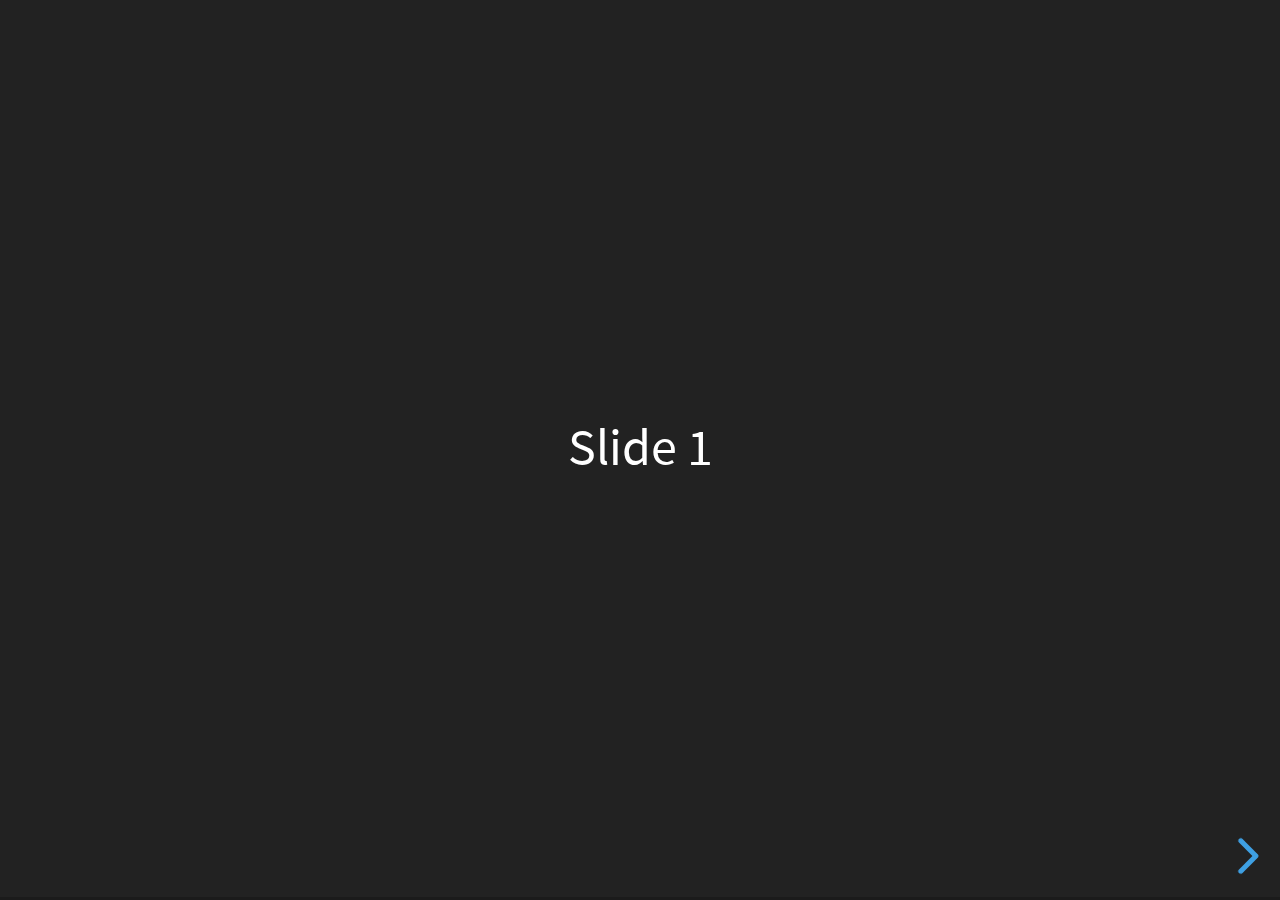
<file: lesson1/index.html>
<!doctype html>
<html>
	<head>
		<meta charset="utf-8">
		<meta name="viewport" content="width=device-width, initial-scale=1.0, maximum-scale=1.0, user-scalable=no">

		<title>reveal.js</title>

		<link rel="stylesheet" href="../reveal/css/reveal.css">
		<link rel="stylesheet" href="../reveal/css/theme/black.css">

		<!-- Theme used for syntax highlighting of code -->
		<link rel="stylesheet" href="../reveal/lib/css/zenburn.css">

		<!-- Printing and PDF exports -->
		<script>
			var link = document.createElement( 'link' );
			link.rel = 'stylesheet';
			link.type = 'text/css';
			link.href = window.location.search.match( /print-pdf/gi ) ? '../reveal/css/print/pdf.css' : '../reveal/css/print/paper.css';
			document.getElementsByTagName( 'head' )[0].appendChild( link );
		</script>
	</head>
	<body>
		<div class="reveal">
			<div class="slides">
				<section>Slide 1</section>
				<section>Slide 2</section>
			</div>
		</div>

		<script src="../reveal/lib/js/head.min.js"></script>
		<script src="../reveal/js/reveal.js"></script>

		<script>
			// More info about config & dependencies:
			// - https://github.com/hakimel/reveal.js#configuration
			// - https://github.com/hakimel/reveal.js#dependencies
			Reveal.initialize({
				dependencies: [
					{ src: '../reveal/plugin/markdown/marked.js' },
					{ src: '../reveal/plugin/markdown/markdown.js' },
					{ src: '../reveal/plugin/notes/notes.js', async: true },
					{ src: '../reveal/plugin/highlight/highlight.js', async: true, callback: function() { hljs.initHighlightingOnLoad(); } }
				]
			});
		</script>
	</body>
</html>
</file>
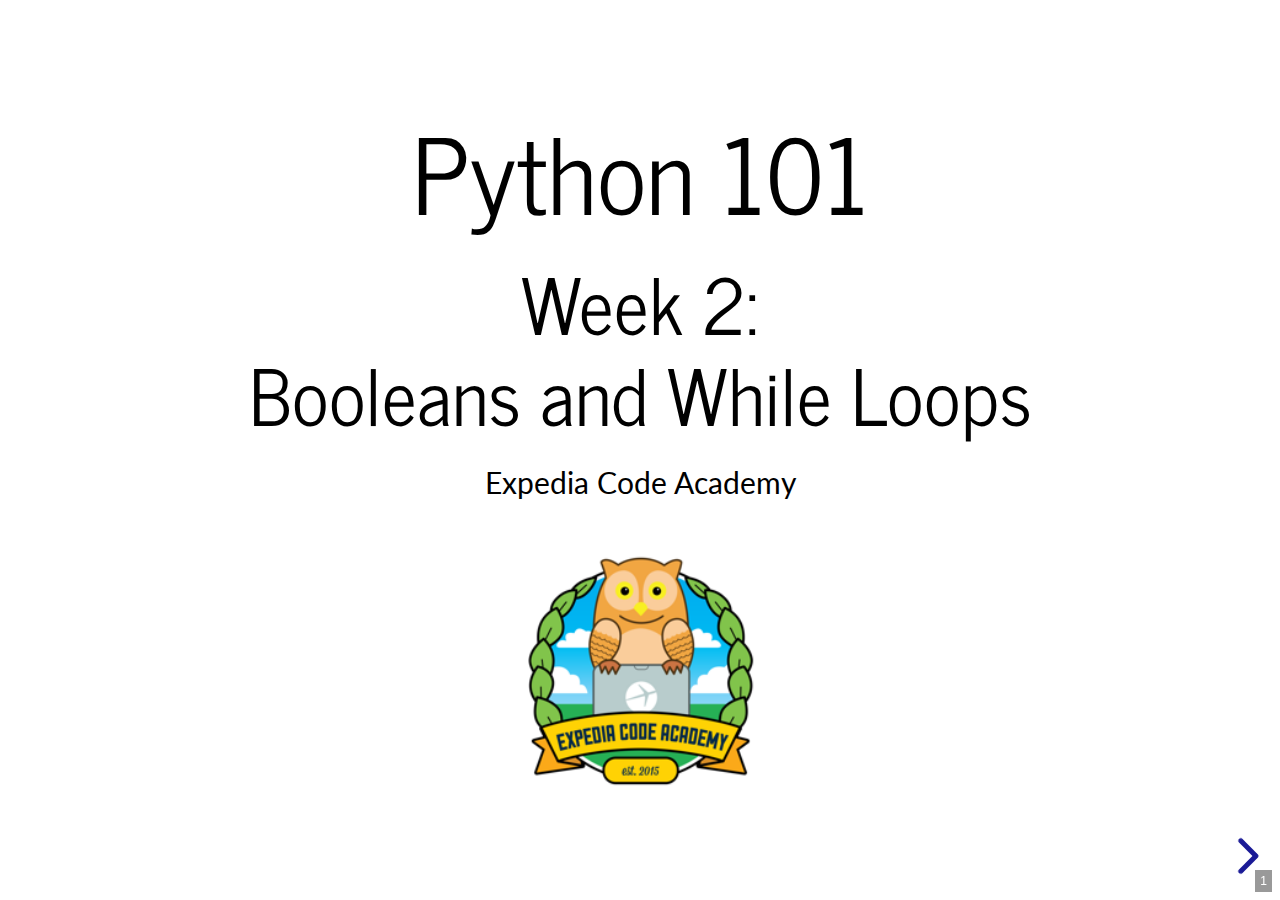
<file: lesson2.html>
<!doctype html>
<html>
  <head>
    <meta charset="utf-8">
    <meta name="viewport" content="width=device-width, initial-scale=1.0, maximum-scale=1.0, user-scalable=no">

    <title>Week 2 - Booleans and While Loops</title>

    <link rel="stylesheet" href="reveal/css/reveal.css">
    <!-- Theme set to Simple Serif with custom overrides below -->
    <link rel="stylesheet" href="reveal/css/theme/simple.css">
    <link rel="stylesheet" href="static/css/custom.css">

    <!-- Theme used for syntax highlighting of code -->
    <link rel="stylesheet" href="reveal/lib/css/zenburn.css">

    <!-- Printing and PDF exports -->
    <script>
      var link = document.createElement( 'link' );
      link.rel = 'stylesheet';
      link.type = 'text/css';
      link.href = window.location.search.match( /print-pdf/gi ) ? 'reveal/css/print/pdf.css' : 'reveal/css/print/paper.css';
      document.getElementsByTagName( 'head' )[0].appendChild( link );
    </script>
  </head>
  <body>
    <div class="reveal">
      <div class="slides">
        <!-- TITLE SLIDE -->
        <section> 
          <br>
          <h2>Python 101</h2>
          <h3>Week 2:<br>Booleans and While Loops</h3>
          <p>
            <small>Expedia Code Academy</small>
            <br>
            <img src="static/img/code_academy_logo.png" border="0px">
          </p>
        </section>

        <section>
          <h3>Data types so far</h3>
          <p>
            <br>We have seen two types of data already:<br>
          </p>
          <ul>
            <li class="fragment">Numbers:
              <span id="code">
                <ul>
                  <li>0</li>
                  <li>-124.5</li>
                </ul>
              </span>
            </li>
            <li class="fragment">Strings:
              <span id="code">
                <ul>
                  <li>'hello'</li>
                  <li>'I am 99 years old!'</li>
                </ul>
              </span>
            </li>
          </ul>
        </section>

         <section>
          <h3>Booleans</h3>
          <p>
            <br>
            A really useful data type is a <b>Boolean</b>
            <br>
            It can represent two values - <b>True</b> or <b>False</b>
            <br><br>
          </p>

          <div class="fragment">
            <pre><code class="python" data-trim>
            my_boolean = 5 > 2
            print(my_boolean)

            another_boolean = 3.14 < -3
            print(another_boolean)
            </code></pre>
          </div>
        </section>

        <section>
          <h3>Comparisons</h3>  
          <div class="fragment">
            <p>We can also test for equality using ==</p>

            <pre><code class="python" data-trim>
                first_number = 12 / 3
                second_number = 2 * 2
                are_equal = first_number == second_number
                print(are_equal)
            </code></pre>
          </div>

          <br>
          
          <div class="fragment">
            <p>We can also do "less-than-or-equal" and "greater-than-or-equal" comparisons:</p>

            <pre><code class="python" data-trim>
            2 <= 5  # but not 2 =< 5, order matters!

            242 >= 242  # but not 242 => 2
            </code></pre>
          </div>
        </section>

        <section>
          <h3>Why is this useful?</h3>
          <p>
            <br>
            Think of the program powering Hotels.com. A user can only get exclusive deals if they're a Silver Member...
            <br>
            <img src="./static/img/silver.png" width="75%" style="padding-top: 20px">
          </p>
        
          <p class="fragment">
            This means we need to change the price depending on whether this condition is <b>True</b> or not!
            <br>
          </p>
        </section>

        <section>
          <h3>What if...?</h3>
          <div>
            <br>
            The simplest way to do this is the <b>if</b> statement:

            <pre><code class="python" data-trim>
            if x > 0:
                print('x is positive')
            </code></pre>
          </div>

          <div>
            <p class="fragment">
              <br>
              Syntax is important! You'll need these:
              <br>
            </p>
            
            <ul>
              <li class="fragment">4 spaces before any line <u>under the if</u></li>
              <li class="fragment">A colon after your boolean</li>
            </ul>
          </div>
        </section>

        <section>
          <h3>Indentation</h3>
          <br>
          The indentation (4 spaces) before each statement determine whether it belongs to the <b>if</b> or not.

          <pre><code class="python" data-trim>
          if x > 0:
              print('x is positive')
          print('a message that always gets printed')
          </code></pre>

          <pre><code class="python" data-trim>
          if x > 0:
              print('x is positive')
              print('a message that gets printed only when x is positive')
          </code></pre>

        </section>

        <section>
          <h3>If/else</h3>
          <p>
            <br>
            <pre><code class="python" data-trim>
              if x > 0:
                  print('x is positive')
              else:
                  print('x is negative')
            </code></pre>
          </p>

          <p class="fragment">
            <br>
            The code under <span id="code">else</span> gets executed when the if boolean is False.
            <br><br>
            They are mutually exclusive!
          </p>
        </section>

        <section>
          <h3>(⭐) 2a. ID check</h3>
          <p>
            <small>
              <ul>
                <li>Create a variable called <b>age</b>.</li>
                <li>Write an if statement which checks if someone of that age is allowed to drink. They are only if they're 18 and over.</li>
                <li>If they are allowed - print "Can drink!".</li>
                <li>If they are not - print "You have to wait!"</li>
              </ul>
            </small>
          </p>
        </section>

        <section>
          <h3>If/elif/else</h3>
          <p>
            Sometimes there are more than two possibilities, so you need more than True/False or if/else.
            <br>
          </p>

          <pre class="fragment"><code class="python" data-trim>
            if x > 0:
                print('x is positive')
            elif x == 0:
                print('x is equal to 0')
            else:
                print('x is negative')
          </code></pre>
          
          <p class="fragment">
            <span id="code">elif</span> is an abbreviation of “else if”
            <br><br>
            Please note that <b>only one</b> branch will be executed, and priority starts from the top!
          </p>
        </section>

        <section>
          <h3>(⭐⭐) 2b. GradeBot</h3>
          <br>
          <small>
            <ul>
              <li>Create a variable called grade.</li>
              <li>Write an if statement, which will decide the mark a student will get based on their grade.</li>
              <li>If they get a grade higher than or equal to 60 - print 'Pass'.</li>
              <li>However, if they get a grade higher than 80 - print 'Distinction'.</li>
              <li>If their grade is lower than 60 - print 'Fail'.</li>
            </ul>
          </small>
        </section>

        <section>
          <h3>Getting our code to do more</h3>
          <p>How would we write code to print all numbers between 10 and 0?<br></p>
          <p class="fragment">What about 100? Or 1000?</p>
          <div class="fragment">
            By using loops, we can make python evaluate code more than once<br>
            <pre><code class="python" data-trim>
              number = 10
              
              while number > 0: 
                  print(number)
                  number = number - 1
              
              print("Blast Off!")
            </code></pre>
          </div>
        </section>

        <section>
          <h3>While loops</h3>
          While loops are like <span id="code">if</span> statements,<br>
          except they keep looping through their block of code until
          the Boolean is <span id="code">False</span>
          <br><br>
          <div class="fragment">
            What will this code do?
            <pre><code class="python" data-trim>
              number = 10
              
              while number > 0: 
                  print(number)
                  #  number = number - 1
              
              print("Blast Off!")
            </code></pre>
            (⭐️) 2c. print numbers <em>up</em> to 10 (including 0 and 10)
        </section>

        <section>
          <h3>Exercise</h3>
          <div>
            <p>
            (⭐️⭐️) 2d. Program Bob! See <a href="https://github.com/python101ldn/exercises/blob/master/Session_2/2d_bob.py" target="_blank">here</a> for instructions.
            </p>

            <br>
            Hints you may (or may not) need:
            <pre><code class="python" data-trim>
              # Use `and` to use multiple True conditions at once 
              # You need to use the `number` variable in each boolean statement
              if number > 5 and number < 10:
                  print('This number is between 6 and 9')

              # Use `or` to only require one True condition
              if there_is_free_food or i_am_hungry:
                  print('Time to eat!')
            </code></pre>
          </div>
        </section>
      </div>
    </div>


    <script src="reveal/lib/js/head.min.js"></script>
    <script src="reveal/js/reveal.js"></script>

    <script>
      // More info about config & dependencies:
      // - https://github.com/hakimel/reveal.js#configuration
      // - https://github.com/hakimel/reveal.js#dependencies
      Reveal.initialize({
        dependencies: [
          { src: 'reveal/plugin/markdown/marked.js' },
          { src: 'reveal/plugin/markdown/markdown.js' },
          { src: 'reveal/plugin/notes/notes.js', async: true },
          { src: 'reveal/plugin/highlight/highlight.js', async: true, callback: function() { hljs.initHighlightingOnLoad(); } }
        ],
          history: true,
          progress: false,
          center: false, // disable vertical centering of text
          transition: 'none',
          slideNumber: true
      });
    </script>
  </body>
</html>
</file>
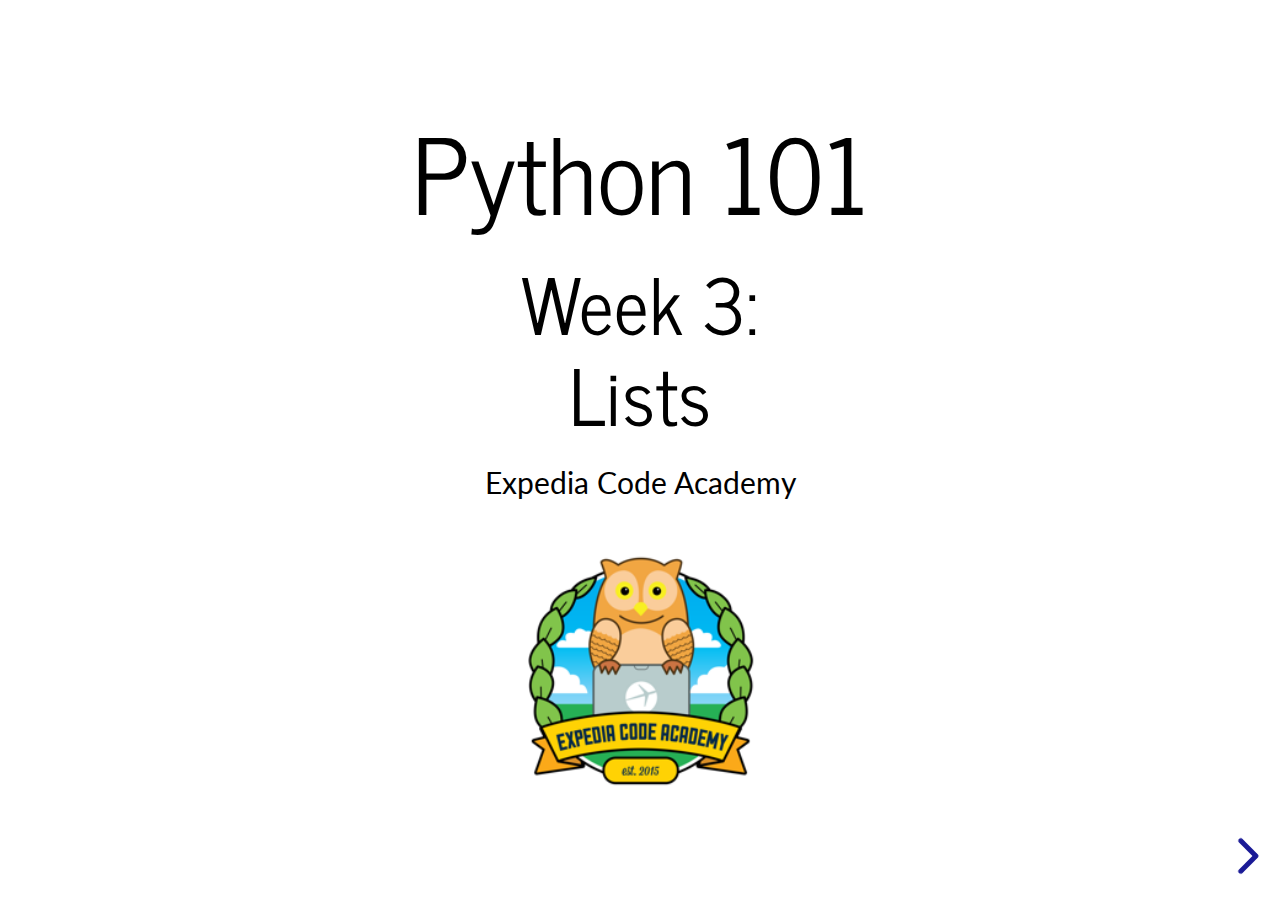
<file: lesson3.html>
<!doctype html>
<html>
  <head>
    <meta charset="utf-8">
    <meta name="viewport" content="width=device-width, initial-scale=1.0, maximum-scale=1.0, user-scalable=no">

    <title>Week 3 - Lists</title>

    <link rel="stylesheet" href="reveal/css/reveal.css">
    <!-- Theme set to Simple Serif with custom overrides below -->
    <link rel="stylesheet" href="reveal/css/theme/simple.css">
    <link rel="stylesheet" href="static/css/custom.css">

    <!-- Theme used for syntax highlighting of code -->
    <link rel="stylesheet" href="reveal/lib/css/zenburn.css">

    <!-- Printing and PDF exports -->
    <script>
      var link = document.createElement( 'link' );
      link.rel = 'stylesheet';
      link.type = 'text/css';
      link.href = window.location.search.match( /print-pdf/gi ) ? 'reveal/css/print/pdf.css' : 'reveal/css/print/paper.css';
      document.getElementsByTagName( 'head' )[0].appendChild( link );
    </script>
  </head>
  <body>
    <div class="reveal">
      <div class="slides">
        <!-- TITLE SLIDE -->
        <section> 
          <br>
          <h2>Python 101</h2>
          <h3>Week 3:<br>Lists</h3>
          <p>
            <small>Expedia Code Academy</small>
            <br>
            <img src="static/img/code_academy_logo.png" border="0px">
          </p>
        </section>

        <section>
            <h3>Lists</h3>
            <p>
              A list acts as a single variable to store lots of data.
              <br><br>
              Each of those values is called an element of the list and can be accessed by its position, or <b>index</b>.
              <br><br>
              <img src="static/img/list.png">
            </p>
          </section>

        <section>
          <h3>Lists</h3>
          <p>
            In Python, you can define lists like this:
          <br><br>
          <pre><code class="python" data-trim>
            # a list of strings
            expedia_brands = ['Hotels.com', 'EPS', 'Expedia']
            
            # a list of numbers
            exam_grades = [40, 55, 99, 73]
            
            # a list containing mixed types
            a_bit_of_everything = ['hello!', 2, True, 0.535]
            
            # a list of lists
            words = [['hello', 'yes', 'no'], ['hola', 'si', 'no']]
          </code></pre>
          </p>
        </section>

        <section>
          <h3>Lists</h3>
          You can pick out items from a list by using their index which starts from 0, and also ends in -1.
          <img src="static/img/list_backwards.png" height=180px>
          <pre class="fragment"><code class="python" data-trim>
            # a list of strings
            expedia_brands = ['Hotels.com', 'EPS', 'Expedia', 'Egencia'] 

            print(expedia_brands[0])  # 'Hotels.com'
            print(expedia_brands[2])  # 'Expedia'
            print(expedia_brands[-1])  # 'Egencia'
            print(expedia_brands[-2])  # 'Expedia'
          </code></pre><br>
        </section>

        <section>
            <h3>Checkpoint</h3>
            <br>
              What error do you see if you try accessing an element that doesn't exist?
              <br><br>
              (⭐) 3a. How would you check if the first and last elements of a list are the same?
          </section>

        <section>
          <h3>Lists exercise</h3>

          It is useful to know the number of items in a list too:
          <pre><code class="python" data-trim>
            # Create a list
            random_numbers = [31, 5.36, 0, 25, 535, 42.3]
            
            length = len(sentence)
            print(length) # 6
          </code></pre>

          <br>
          <div class="fragment">
            (⭐⭐️) 3b. Find the average of <span id="code">random_numbers</span><br><br>Hint: add all the numbers together then divide by how many numbers there are
            <br><br>
          </div>

        </section>

        <section>
          <h3>Building lists</h3>
          <p><br>
            <pre><code class="python" data-trim>
              # Start with a list
              sentence = ['Programming', 'is']
              # Add an item to the end
              sentence.append('fun')

              print(sentence)

              # To create an empty list
              empty_list = []
            </code></pre><br>
            (⭐⭐️️️) 3c. Build a list of 1-100 yourself using <span id="code">append</span> and a <span id="code">while</span> loop<br>
          </p>
        </section>

        <section>
          <h3>Building lists</h3>
          <br>
          We can concatenate two lists together.

          <pre><code class="python" data-trim>
            # Create two lists
            sentence_start = ['Programming', 'is']
            sentence_end = ['really', 'fun']
            
            # Join the two lists together using the + operator
            sentence = sentence_start + sentence_end
            print(sentence)
          </code></pre>

        </section>

        <section>
          <h3>List Membership</h3>
          Sometimes it's useful to find if an element exists in a given list.
          <pre><code class="python" data-trim>
            expedia_brands = ['Hotels.com', 'EAN', 'Expedia']

            if 'Booking.com' in expedia_brands:
              print('Something must be wrong!')

            if 'Hotels.com' in expedia_brands:
              print('Yay!')
          </code></pre>
          (⭐️⭐️) 3d. Program Bob (version 2)!
          <br>
          Get Bob to say more! See
          <a href="https://github.com/python101ldn/exercises/blob/master/Session_3/3d_bob_v2.py" target="_blank">
            here 
          </a> for the full conversation, and
          <a href="https://github.com/python101ldn/exercises/blob/master/Session_2/2d_bob_solution.py" target="_blank">
            here 
          </a>
          for the solution to the original Bob exercise.
        </section>

        <section>
          <h3>Appendix: Sorting & Slicing</h3>

          We can sort lists:
          <pre><code class="python" data-trim>
            random_numbers = [5, 3, 4, 6, 1, 2]
            sorted_numbers = sorted(random_numbers)
            print(sorted_numbers) # displays [1, 2, 3, 4, 5, 6]
          </code></pre>

          <div class="fragment">
            <br>
            Or take sections (called slices) of a list:
            <pre><code class="python" data-trim>
              letters = ['a', 'b', 'c', 'd', 'e', 'f']
              letters[1:3] # results in ['b', 'c']
              letters[2:3] # results in ['c']
            </code></pre>
          </div>
        </section>

        <section>
          <h3>Appendix: Exercises</h3>
          <br>
          <pre><code class="python" data-trim>
            numbers = [65, 4, 9, 23, 15, 875, 3.69, 33, 12, 79, 6]
          </code></pre><br>
          (⭐️⭐️) 3e. Write a program to print the lowest and highest numbers<br>
          (⭐️⭐️️️️⭐️️️) 3f. Write a program that splits a list into two halves - if there's an odd number of elements the second list will be longer
        </section>
      </div>
    </div>

    <script src="reveal/lib/js/head.min.js"></script>
    <script src="reveal/js/reveal.js"></script>

    <script>
      // More info about config & dependencies:
      // - https://github.com/hakimel/reveal.js#configuration
      // - https://github.com/hakimel/reveal.js#dependencies
      Reveal.initialize({
        dependencies: [
          { src: 'reveal/plugin/markdown/marked.js' },
          { src: 'reveal/plugin/markdown/markdown.js' },
          { src: 'reveal/plugin/notes/notes.js', async: true },
          { src: 'reveal/plugin/highlight/highlight.js', async: true, callback: function() { hljs.initHighlightingOnLoad(); } }
        ],
        history: true,
        progress: false,
        center: false, // disable vertical centering of text
        transition: 'none'
      });
    </script>
  </body>
</html>
</file>
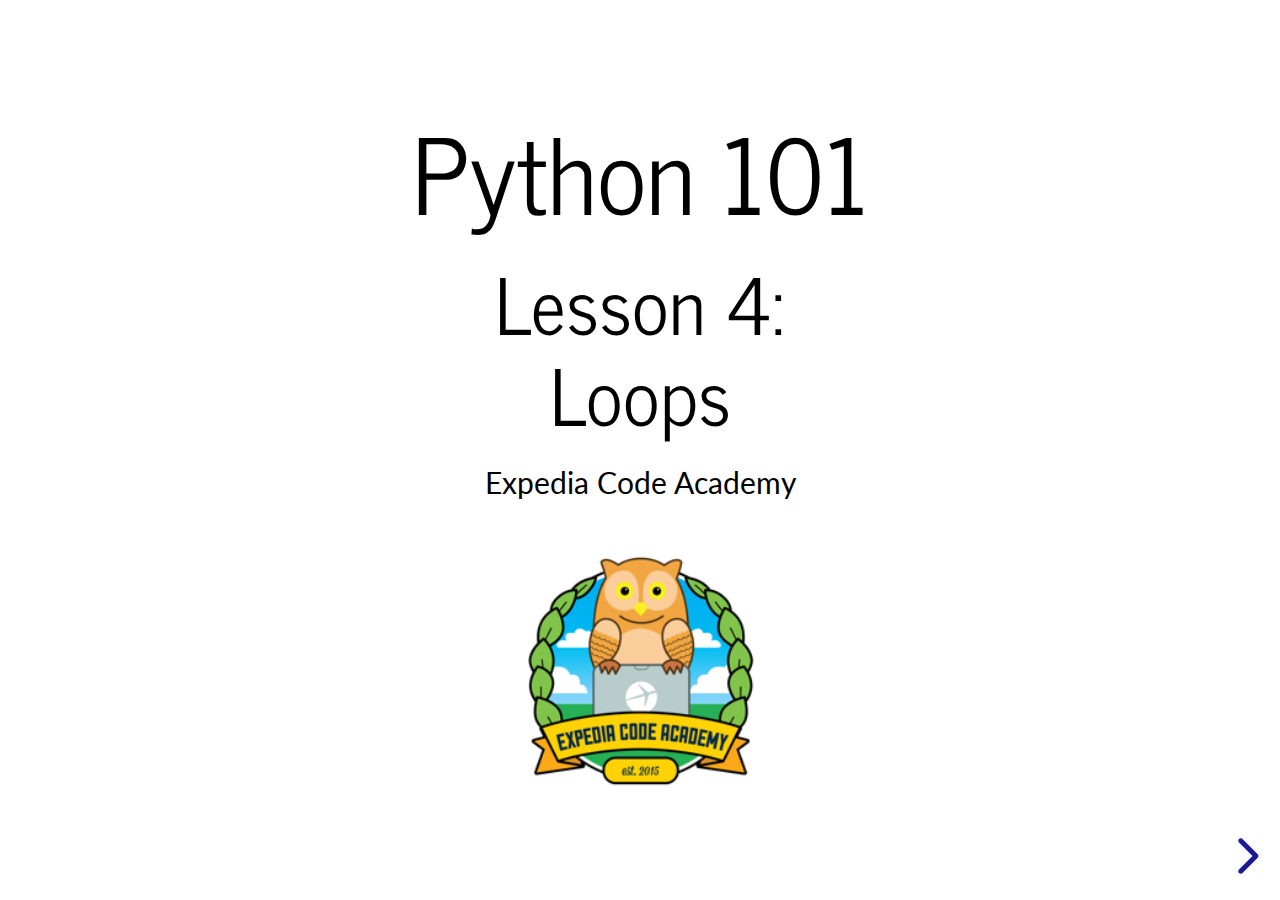
<file: lesson4.html>
<!doctype html>
<html>
  <head>
    <meta charset="utf-8">
    <meta name="viewport" content="width=device-width, initial-scale=1.0, maximum-scale=1.0, user-scalable=no">

    <title>Lesson 4 - Loops</title>

    <link rel="stylesheet" href="reveal/css/reveal.css">
    <!-- Theme set to Simple Serif with custom overrides below -->
    <link rel="stylesheet" href="reveal/css/theme/simple.css">
    <link rel="stylesheet" href="static/css/custom.css">

    <!-- Theme used for syntax highlighting of code -->
    <link rel="stylesheet" href="reveal/lib/css/zenburn.css">

    <!-- Printing and PDF exports -->
    <script>
      var link = document.createElement( 'link' );
      link.rel = 'stylesheet';
      link.type = 'text/css';
      link.href = window.location.search.match( /print-pdf/gi ) ? 'reveal/css/print/pdf.css' : 'reveal/css/print/paper.css';
      document.getElementsByTagName( 'head' )[0].appendChild( link );
    </script>
  </head>
  <body>
    <div class="reveal">
      <div class="slides">
        <!-- TITLE SLIDE -->
        <section> 
          <br>
          <h2>Python 101</h2>
          <h3>Lesson 4:<br>Loops</h3>
          <p>
            <small>Expedia Code Academy</small>
            <br>
            <img src="static/img/code_academy_logo.png" border="0px">
          </p>
        </section>

        <section>
          <h3>Getting our code to do more</h3>
          <p>How would we write code to print all numbers between 10 and 0?<br></p>
          <p class="fragment">What about 100? Or 1000?</p>
          <div class="fragment">
            By using loops, we can make python evaluate code more than once<br>
            <pre><code class="python" data-trim>
              number = 10
              
              while number > 0: 
                  print(number)
                  number = number - 1
              
              print("Blast Off!")
            </code></pre>
          </div>
        </section>

        <section>
          <h3>While loops</h3>
          While loops are like <span id="code">if</span> statements,<br>
          except they keep looping through their block of code until
          the Boolean is <span id="code">False</span>
          <br><br>
          <div class="fragment">
            What will this code do?
            <pre><code class="python" data-trim>
              number = 10
              
              while number > 0: 
                  print(number)
                  #  number = number - 1
              
              print("Blast Off!")
            </code></pre>
            (⭐️) 4a. print numbers <em>up</em> to 10 (including 0 and 10)
        </section>

        <section>
          <h3>For loops</h3>
          For loops are a way to loop (or "iterate") through a list.
          <pre><code class="python" data-trim>
            expedia_brands = ['Hotels.com', 'EPS', 'Expedia'] 
            
            for brand in expedia_brands:
                print('I love ' + brand)

            for scoobydoo in expedia_brands:  # same as the above for loop
                print('I love ' + scoobydoo)
          </code></pre>
          <p class="fragment">
            The <span id="code">word</span> variable is recreated every round of the loop, with the value of the next item in the list.
          </p>
          <p class="fragment">
            You can name it anything you like! Just use the same variable name within the for loop.
          </p>
        </section>

        <section>
          <h3>Strings can be treated like lists</h3>
          <div>
            <p>
            What do we think this code will do?<br>
            </p>
            <pre><code class="python" data-trim>
              my_string = 'Today is a great day!'
              print(my_string[0])
            </code></pre>
          </div>

          <div class="fragment">
            <p>
              Strings are simply lists of characters!<br>
              <pre><code class="python" data-trim>
                total = 0
                my_string = 'Today is a great day!'
                
                for letter in my_string:
                    ??? 
              </code></pre>

              (⭐️) 4c. Count the number of 'a's in my_string.
            </p>
          </div>
        </section>

        <section>
          <h3>While or for loops?</h3>
          <p>
            While loops are useful when you want something to loop forever, or <u>until</u> something changes!
            <br><br>
          </p>
          <p class="fragment">
            For loops are useful when you <u>have your data already</u> and want to loop through it until it ends.
            <br><br>
          </p>
          <p class="fragment">
            <b>What about these examples?</b>
            <small>
              <ul>
                <li class="fragment">You want to ask for user input() until they type the string 'EXIT'.</li>
                <li class="fragment">You have a list of exam marks, and want to see how many are above a pass mark.</li>
                <li class="fragment">You want to process a list of numbers until you encounter a negative number</li>
              </ul>
            </small>
          </p>
        </section>

        <section>
          <h3>Exercises</h3>
          <pre><code class="python" data-trim>
            some_numbers = [1.5, 37.2, 55, -1.94]
          </code></pre>
          <ul>
            <li>
              (⭐) 4d. Using <span id="code">some_numbers</span>, print each element multiplied by 10.
              <br>
              Example output: 15.0, 372.0, 550, -19.4
              <br><br>
            </li>
            <li>
              (⭐⭐) 4e. Count how many words in a given list are longer than 3 letters. See 
              <a href="https://github.com/python101ldn/exercises/blob/master/Session_4/4e_letter_counter.py" target="_blank">
                here
              </a>
              for a list of words to use.
              </a>
            </li><br>
          </ul>
        </section>

      </div>
    </div>

    <script src="reveal/lib/js/head.min.js"></script>
    <script src="reveal/js/reveal.js"></script>

    <script>
      // More info about config & dependencies:
      // - https://github.com/hakimel/reveal.js#configuration
      // - https://github.com/hakimel/reveal.js#dependencies
      Reveal.initialize({
        dependencies: [
          { src: 'reveal/plugin/markdown/marked.js' },
          { src: 'reveal/plugin/markdown/markdown.js' },
          { src: 'reveal/plugin/notes/notes.js', async: true },
          { src: 'reveal/plugin/highlight/highlight.js', async: true, callback: function() { hljs.initHighlightingOnLoad(); } }
        ],
        history: true,
        progress: false,
        center: false, // disable vertical centering of text
        transition: 'none'
      });
    </script>
  </body>
</html>
</file>
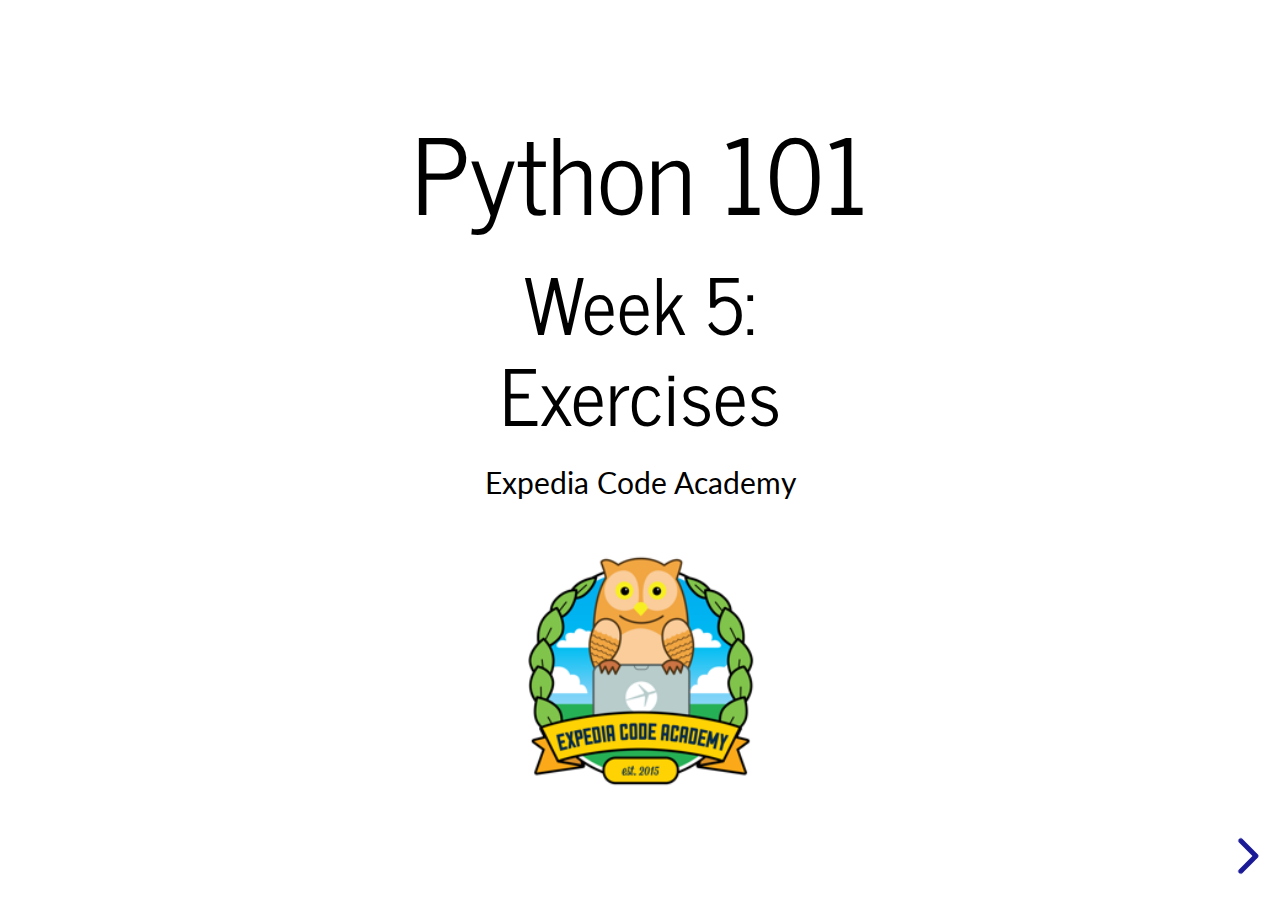
<file: lesson5.html>
<!doctype html>
<html>
  <head>
    <meta charset="utf-8">
    <meta name="viewport" content="width=device-width, initial-scale=1.0, maximum-scale=1.0, user-scalable=no">

    <title>Week 5 - Exercises</title>

    <link rel="stylesheet" href="reveal/css/reveal.css">
    <!-- Theme set to Simple Serif with custom overrides below -->
    <link rel="stylesheet" href="reveal/css/theme/simple.css">
    <link rel="stylesheet" href="static/css/custom.css">

    <!-- Theme used for syntax highlighting of code -->
    <link rel="stylesheet" href="reveal/lib/css/zenburn.css">

    <!-- Printing and PDF exports -->
    <script>
      var link = document.createElement( 'link' );
      link.rel = 'stylesheet';
      link.type = 'text/css';
      link.href = window.location.search.match( /print-pdf/gi ) ? 'reveal/css/print/pdf.css' : 'reveal/css/print/paper.css';
      document.getElementsByTagName( 'head' )[0].appendChild( link );
    </script>
  </head>
  <body>
    <div class="reveal">
      <div class="slides">
        <!-- TITLE SLIDE -->
        <section> 
          <br>
          <h2>Python 101</h2>
          <h3>Week 5:<br>Exercises</h3>
          <p>
            <small>Expedia Code Academy</small>
            <br>
            <img src="static/img/code_academy_logo.png" border="0px">
          </p>
        </section>

        <section>
          <h3>Exercises</h3>
          <pre><code class="python" data-trim>
            random_numbers = [1, 5, 0, -2, 3, -4, -3, 11, 5]
          </code></pre>
          <li>
            (⭐️) 5a. Using a for loop, calculate the sum of <span id="code">random_numbers</span>
          </li>
          <li>
            (⭐️⭐️) 5b. Print odd numbers between 1 and 50. Hint:
            <pre><code class="python" data-trim>
              # Use % (known as modulo), the remainder operator
              10 % 2  # 0, as 10 divided by 2 is 5 with no remainder
              11 % 4  # 3, as 11 divided by 4 is 2 with a remainder of 3
            </code></pre>
          </li>
          <li>
            (⭐️️⭐️) 5c. Create a new list containing only the negative numbers
            <br>
            Hint: Use <a href="https://python101ldn.github.io/slides/lesson3.html#/4">append</a>
          </li>
        </section>

        <section>
          <h3>Exercises</h3>
          <li>
            (⭐️️⭐️) 5d. Bob again! Use a while loop to get Bob to continually talk to you until you say 'bye'.
          </li>
          <br>
          <li>
            (⭐⭐⭐) 5e. Count the number of vowels in a string provided by the user using <span id="code">input()</span>.
            <br>
            Example: given input "hello", the program will output 2
          </li>
          <br>
          <li>
            (⭐️⭐️⭐️) 5f. FizzBuzz! See <a href="https://github.com/python101ldn/exercises/blob/master/Session_5/5f_fizzbuzz.py">here</a> for a description
          </li>
        </section>

        <section>
          <h3>Exercises</h3>
          <br>
          <li>
            (⭐⭐⭐🔥) 5g. Print some Christmas trees! See <a href="https://github.com/python101ldn/exercises/blob/master/Session_5/5h_xmas_trees.py">here</a> for a description
          </li>
        </section>
      </div>
    </div>

    <script src="reveal/lib/js/head.min.js"></script>
    <script src="reveal/js/reveal.js"></script>

    <script>
      // More info about config & dependencies:
      // - https://github.com/hakimel/reveal.js#configuration
      // - https://github.com/hakimel/reveal.js#dependencies
      Reveal.initialize({
        dependencies: [
          { src: 'reveal/plugin/markdown/marked.js' },
          { src: 'reveal/plugin/markdown/markdown.js' },
          { src: 'reveal/plugin/notes/notes.js', async: true },
          { src: 'reveal/plugin/highlight/highlight.js', async: true, callback: function() { hljs.initHighlightingOnLoad(); } }
        ],
        history: true,
        progress: false,
        center: false, // disable vertical centering of text
        transition: 'none'
      });
    </script>
  </body>
</html>
</file>
<file: reveal/css/theme/black.css>
/**
 * Black theme for reveal.js. This is the opposite of the 'white' theme.
 *
 * By Hakim El Hattab, http://hakim.se
 */
@import url(../../lib/font/source-sans-pro/source-sans-pro.css);
section.has-light-background, section.has-light-background h1, section.has-light-background h2, section.has-light-background h3, section.has-light-background h4, section.has-light-background h5, section.has-light-background h6 {
  color: #222; }

/*********************************************
 * GLOBAL STYLES
 *********************************************/
body {
  background: #222;
  background-color: #222; }

.reveal {
  font-family: "Source Sans Pro", Helvetica, sans-serif;
  font-size: 42px;
  font-weight: normal;
  color: #fff; }

::selection {
  color: #fff;
  background: #bee4fd;
  text-shadow: none; }

::-moz-selection {
  color: #fff;
  background: #bee4fd;
  text-shadow: none; }

.reveal .slides > section,
.reveal .slides > section > section {
  line-height: 1.3;
  font-weight: inherit; }

/*********************************************
 * HEADERS
 *********************************************/
.reveal h1,
.reveal h2,
.reveal h3,
.reveal h4,
.reveal h5,
.reveal h6 {
  margin: 0 0 20px 0;
  color: #fff;
  font-family: "Source Sans Pro", Helvetica, sans-serif;
  font-weight: 600;
  line-height: 1.2;
  letter-spacing: normal;
  text-transform: uppercase;
  text-shadow: none;
  word-wrap: break-word; }

.reveal h1 {
  font-size: 2.5em; }

.reveal h2 {
  font-size: 1.6em; }

.reveal h3 {
  font-size: 1.3em; }

.reveal h4 {
  font-size: 1em; }

.reveal h1 {
  text-shadow: none; }

/*********************************************
 * OTHER
 *********************************************/
.reveal p {
  margin: 20px 0;
  line-height: 1.3; }

/* Ensure certain elements are never larger than the slide itself */
.reveal img,
.reveal video,
.reveal iframe {
  max-width: 95%;
  max-height: 95%; }

.reveal strong,
.reveal b {
  font-weight: bold; }

.reveal em {
  font-style: italic; }

.reveal ol,
.reveal dl,
.reveal ul {
  display: inline-block;
  text-align: left;
  margin: 0 0 0 1em; }

.reveal ol {
  list-style-type: decimal; }

.reveal ul {
  list-style-type: disc; }

.reveal ul ul {
  list-style-type: square; }

.reveal ul ul ul {
  list-style-type: circle; }

.reveal ul ul,
.reveal ul ol,
.reveal ol ol,
.reveal ol ul {
  display: block;
  margin-left: 40px; }

.reveal dt {
  font-weight: bold; }

.reveal dd {
  margin-left: 40px; }

.reveal blockquote {
  display: block;
  position: relative;
  width: 70%;
  margin: 20px auto;
  padding: 5px;
  font-style: italic;
  background: rgba(255, 255, 255, 0.05);
  box-shadow: 0px 0px 2px rgba(0, 0, 0, 0.2); }

.reveal blockquote p:first-child,
.reveal blockquote p:last-child {
  display: inline-block; }

.reveal q {
  font-style: italic; }

.reveal pre {
  display: block;
  position: relative;
  width: 90%;
  margin: 20px auto;
  text-align: left;
  font-size: 0.55em;
  font-family: monospace;
  line-height: 1.2em;
  word-wrap: break-word;
  box-shadow: 0px 0px 6px rgba(0, 0, 0, 0.3); }

.reveal code {
  font-family: monospace;
  text-transform: none; }

.reveal pre code {
  display: block;
  padding: 5px;
  overflow: auto;
  max-height: 400px;
  word-wrap: normal; }

.reveal table {
  margin: auto;
  border-collapse: collapse;
  border-spacing: 0; }

.reveal table th {
  font-weight: bold; }

.reveal table th,
.reveal table td {
  text-align: left;
  padding: 0.2em 0.5em 0.2em 0.5em;
  border-bottom: 1px solid; }

.reveal table th[align="center"],
.reveal table td[align="center"] {
  text-align: center; }

.reveal table th[align="right"],
.reveal table td[align="right"] {
  text-align: right; }

.reveal table tbody tr:last-child th,
.reveal table tbody tr:last-child td {
  border-bottom: none; }

.reveal sup {
  vertical-align: super; }

.reveal sub {
  vertical-align: sub; }

.reveal small {
  display: inline-block;
  font-size: 0.6em;
  line-height: 1.2em;
  vertical-align: top; }

.reveal small * {
  vertical-align: top; }

/*********************************************
 * LINKS
 *********************************************/
.reveal a {
  color: #42affa;
  text-decoration: none;
  -webkit-transition: color .15s ease;
  -moz-transition: color .15s ease;
  transition: color .15s ease; }

.reveal a:hover {
  color: #8dcffc;
  text-shadow: none;
  border: none; }

.reveal .roll span:after {
  color: #fff;
  background: #068de9; }

/*********************************************
 * IMAGES
 *********************************************/
.reveal section img {
  margin: 15px 0px;
  background: rgba(255, 255, 255, 0.12);
  border: 4px solid #fff;
  box-shadow: 0 0 10px rgba(0, 0, 0, 0.15); }

.reveal section img.plain {
  border: 0;
  box-shadow: none; }

.reveal a img {
  -webkit-transition: all .15s linear;
  -moz-transition: all .15s linear;
  transition: all .15s linear; }

.reveal a:hover img {
  background: rgba(255, 255, 255, 0.2);
  border-color: #42affa;
  box-shadow: 0 0 20px rgba(0, 0, 0, 0.55); }

/*********************************************
 * NAVIGATION CONTROLS
 *********************************************/
.reveal .controls {
  color: #42affa; }

/*********************************************
 * PROGRESS BAR
 *********************************************/
.reveal .progress {
  background: rgba(0, 0, 0, 0.2);
  color: #42affa; }

.reveal .progress span {
  -webkit-transition: width 800ms cubic-bezier(0.26, 0.86, 0.44, 0.985);
  -moz-transition: width 800ms cubic-bezier(0.26, 0.86, 0.44, 0.985);
  transition: width 800ms cubic-bezier(0.26, 0.86, 0.44, 0.985); }
</file>
<file: reveal/lib/css/zenburn.css>
/*

Zenburn style from voldmar.ru (c) Vladimir Epifanov <voldmar@voldmar.ru>
based on dark.css by Ivan Sagalaev

*/

.hljs {
  display: block;
  overflow-x: auto;
  padding: 0.5em;
  background: #3f3f3f;
  color: #dcdcdc;
}

.hljs-keyword,
.hljs-selector-tag,
.hljs-tag {
  color: #e3ceab;
}

.hljs-template-tag {
  color: #dcdcdc;
}

.hljs-number {
  color: #8cd0d3;
}

.hljs-variable,
.hljs-template-variable,
.hljs-attribute {
  color: #efdcbc;
}

.hljs-literal {
  color: #efefaf;
}

.hljs-subst {
  color: #8f8f8f;
}

.hljs-title,
.hljs-name,
.hljs-selector-id,
.hljs-selector-class,
.hljs-section,
.hljs-type {
  color: #efef8f;
}

.hljs-symbol,
.hljs-bullet,
.hljs-link {
  color: #dca3a3;
}

.hljs-deletion,
.hljs-string,
.hljs-built_in,
.hljs-builtin-name {
  color: #cc9393;
}

.hljs-addition,
.hljs-comment,
.hljs-quote,
.hljs-meta {
  color: #7f9f7f;
}


.hljs-emphasis {
  font-style: italic;
}

.hljs-strong {
  font-weight: bold;
}
</file>
<file: reveal/css/theme/simple.css>
/**
 * A simple theme for reveal.js presentations, similar
 * to the default theme. The accent color is darkblue.
 *
 * This theme is Copyright (C) 2012 Owen Versteeg, https://github.com/StereotypicalApps. It is MIT licensed.
 * reveal.js is Copyright (C) 2011-2012 Hakim El Hattab, http://hakim.se
 */
@import url(https://fonts.googleapis.com/css?family=News+Cycle:400,700);
@import url(https://fonts.googleapis.com/css?family=Lato:400,700,400italic,700italic);
section.has-dark-background, section.has-dark-background h1, section.has-dark-background h2, section.has-dark-background h3, section.has-dark-background h4, section.has-dark-background h5, section.has-dark-background h6 {
  color: #fff; }

/*********************************************
 * GLOBAL STYLES
 *********************************************/
body {
  background: #fff;
  background-color: #fff; }

.reveal {
  font-family: "Lato", sans-serif;
  font-size: 40px;
  font-weight: normal;
  color: #000; }

::selection {
  color: #fff;
  background: rgba(0, 0, 0, 0.99);
  text-shadow: none; }

::-moz-selection {
  color: #fff;
  background: rgba(0, 0, 0, 0.99);
  text-shadow: none; }

.reveal .slides > section,
.reveal .slides > section > section {
  line-height: 1.3;
  font-weight: inherit; }

/*********************************************
 * HEADERS
 *********************************************/
.reveal h1,
.reveal h2,
.reveal h3,
.reveal h4,
.reveal h5,
.reveal h6 {
  margin: 0 0 20px 0;
  color: #000;
  font-family: "News Cycle", Impact, sans-serif;
  font-weight: normal;
  line-height: 1.2;
  letter-spacing: normal;
  text-transform: none;
  text-shadow: none;
  word-wrap: break-word; }

.reveal h1 {
  font-size: 3.77em; }

.reveal h2 {
  font-size: 2.11em; }

.reveal h3 {
  font-size: 1.55em; }

.reveal h4 {
  font-size: 1em; }

.reveal h1 {
  text-shadow: none; }

/*********************************************
 * OTHER
 *********************************************/
.reveal p {
  margin: 20px 0;
  line-height: 1.3; }

/* Ensure certain elements are never larger than the slide itself */
.reveal img,
.reveal video,
.reveal iframe {
  max-width: 95%;
  max-height: 95%; }

.reveal strong,
.reveal b {
  font-weight: bold; }

.reveal em {
  font-style: italic; }

.reveal ol,
.reveal dl,
.reveal ul {
  display: inline-block;
  text-align: left;
  margin: 0 0 0 1em; }

.reveal ol {
  list-style-type: decimal; }

.reveal ul {
  list-style-type: disc; }

.reveal ul ul {
  list-style-type: square; }

.reveal ul ul ul {
  list-style-type: circle; }

.reveal ul ul,
.reveal ul ol,
.reveal ol ol,
.reveal ol ul {
  display: block;
  margin-left: 40px; }

.reveal dt {
  font-weight: bold; }

.reveal dd {
  margin-left: 40px; }

.reveal blockquote {
  display: block;
  position: relative;
  width: 70%;
  margin: 20px auto;
  padding: 5px;
  font-style: italic;
  background: rgba(255, 255, 255, 0.05);
  box-shadow: 0px 0px 2px rgba(0, 0, 0, 0.2); }

.reveal blockquote p:first-child,
.reveal blockquote p:last-child {
  display: inline-block; }

.reveal q {
  font-style: italic; }

.reveal pre {
  display: block;
  position: relative;
  width: 90%;
  margin: 20px auto;
  text-align: left;
  font-size: 0.55em;
  font-family: monospace;
  line-height: 1.2em;
  word-wrap: break-word;
  box-shadow: 0px 0px 6px rgba(0, 0, 0, 0.3); }

.reveal code {
  font-family: monospace;
  text-transform: none; }

.reveal pre code {
  display: block;
  padding: 5px;
  overflow: auto;
  max-height: 400px;
  word-wrap: normal; }

.reveal table {
  margin: auto;
  border-collapse: collapse;
  border-spacing: 0; }

.reveal table th {
  font-weight: bold; }

.reveal table th,
.reveal table td {
  text-align: left;
  padding: 0.2em 0.5em 0.2em 0.5em;
  border-bottom: 1px solid; }

.reveal table th[align="center"],
.reveal table td[align="center"] {
  text-align: center; }

.reveal table th[align="right"],
.reveal table td[align="right"] {
  text-align: right; }

.reveal table tbody tr:last-child th,
.reveal table tbody tr:last-child td {
  border-bottom: none; }

.reveal sup {
  vertical-align: super; }

.reveal sub {
  vertical-align: sub; }

.reveal small {
  display: inline-block;
  font-size: 0.6em;
  line-height: 1.2em;
  vertical-align: top; }

.reveal small * {
  vertical-align: top; }

/*********************************************
 * LINKS
 *********************************************/
.reveal a {
  color: #00008B;
  text-decoration: none;
  -webkit-transition: color .15s ease;
  -moz-transition: color .15s ease;
  transition: color .15s ease; }

.reveal a:hover {
  color: #0000f1;
  text-shadow: none;
  border: none; }

.reveal .roll span:after {
  color: #fff;
  background: #00003f; }

/*********************************************
 * IMAGES
 *********************************************/
.reveal section img {
  margin: 15px 0px;
  background: rgba(255, 255, 255, 0.12);
  border: 4px solid #000;
  box-shadow: 0 0 10px rgba(0, 0, 0, 0.15); }

.reveal section img.plain {
  border: 0;
  box-shadow: none; }

.reveal a img {
  -webkit-transition: all .15s linear;
  -moz-transition: all .15s linear;
  transition: all .15s linear; }

.reveal a:hover img {
  background: rgba(255, 255, 255, 0.2);
  border-color: #00008B;
  box-shadow: 0 0 20px rgba(0, 0, 0, 0.55); }

/*********************************************
 * NAVIGATION CONTROLS
 *********************************************/
.reveal .controls {
  color: #00008B; }

/*********************************************
 * PROGRESS BAR
 *********************************************/
.reveal .progress {
  background: rgba(0, 0, 0, 0.2);
  color: #00008B; }

.reveal .progress span {
  -webkit-transition: width 800ms cubic-bezier(0.26, 0.86, 0.44, 0.985);
  -moz-transition: width 800ms cubic-bezier(0.26, 0.86, 0.44, 0.985);
  transition: width 800ms cubic-bezier(0.26, 0.86, 0.44, 0.985); }
</file>
<file: static/css/custom.css>
.reveal section img {
    background:none;
    border:none;
    box-shadow:none;
}

.reveal li {
    margin: 10px 0;
}

.reveal #code {
	font-family: monospace;
}

.a {
	text-decoration: underline;
}
</file>
